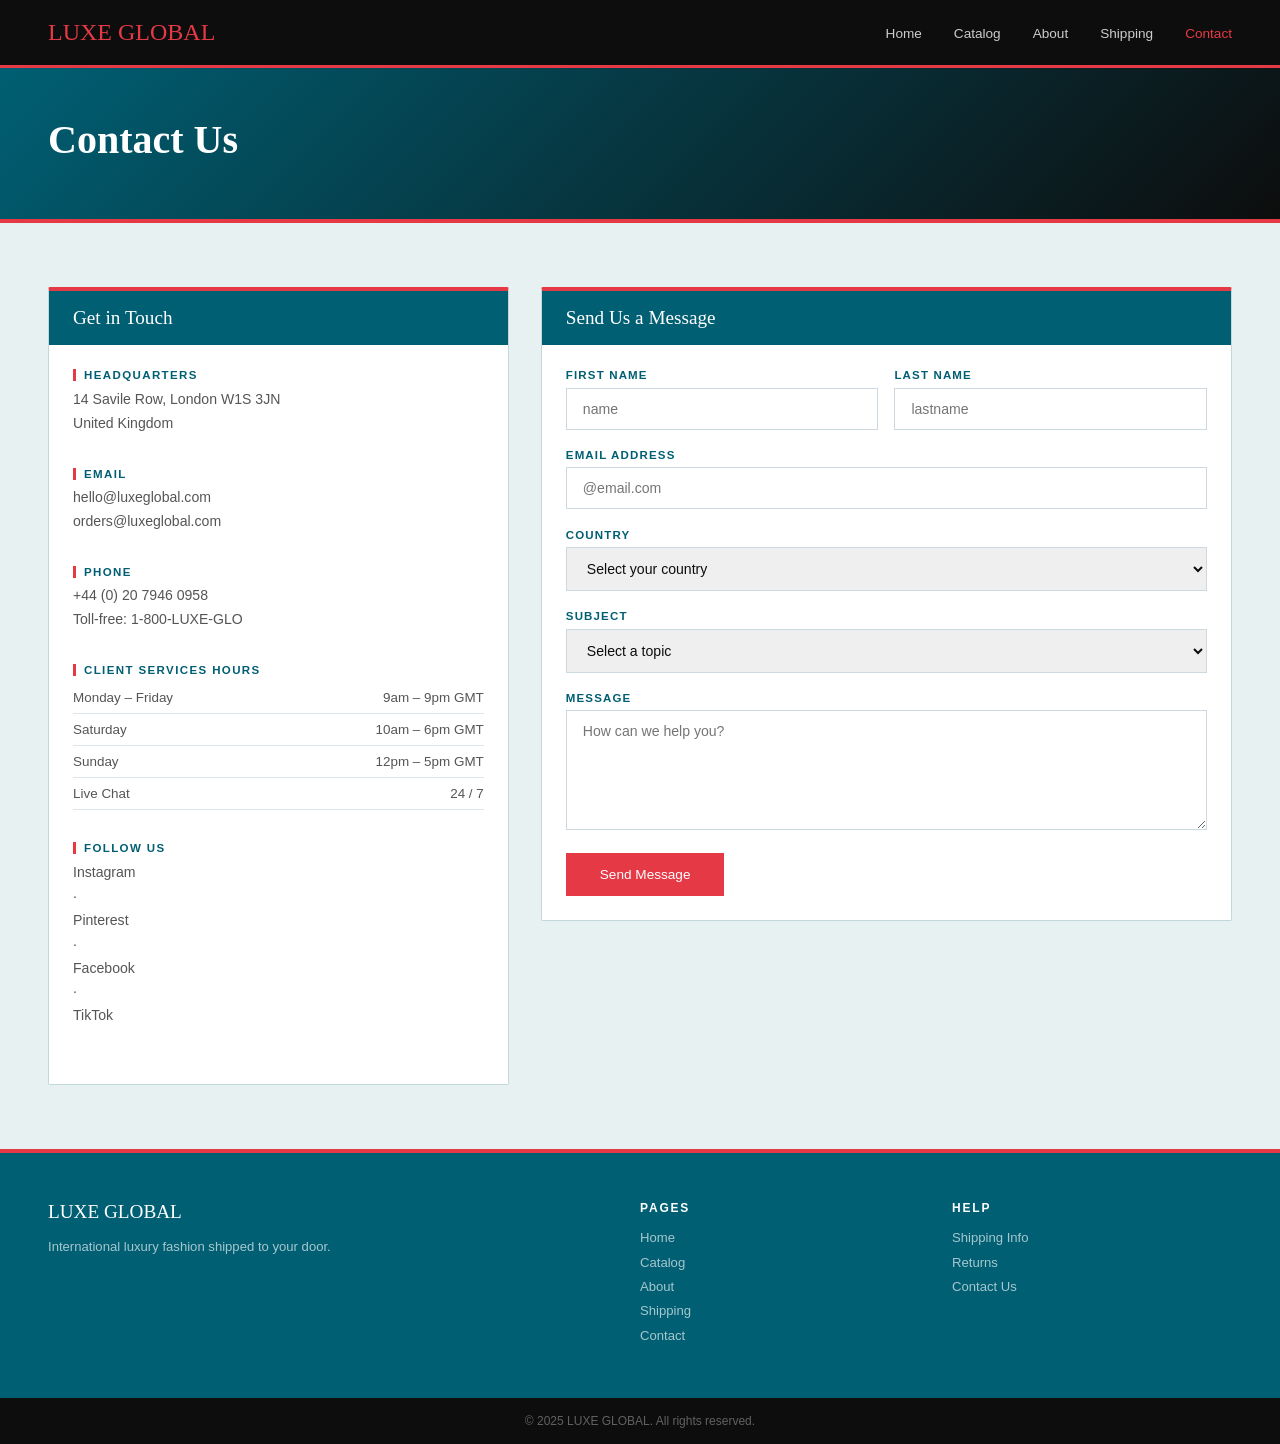
<file: Karabelo Sello/contact.html>
<!DOCTYPE html>
<html lang="en">
<head>
  <meta charset="UTF-8" />
  <meta name="viewport" content="width=device-width, initial-scale=1.0" />
  <title>Contact – LUXE GLOBAL</title>
  <link rel="stylesheet" href="style.css" />
</head>
<body>

<nav>
  <a class="logo" href="index.html">LUXE GLOBAL</a>
  <ul class="nav-links">
    <li><a href="index.html">Home</a></li>
    <li><a href="catalog.html">Catalog</a></li>
    <li><a href="about.html">About</a></li>
    <li><a href="shipping.html">Shipping</a></li>
    <li><a href="contact.html" class="active">Contact</a></li>
  </ul>
</nav>

<div class="page-header">
  <h1>Contact Us</h1>
</div>

<div class="section">
  <div class="contact-grid">

    <div class="info-card">
      <div class="info-card-header">Get in Touch</div>
      <div class="info-card-body">
        <div class="info-block">
          <h4>Headquarters</h4>
          <p>14 Savile Row, London W1S 3JN<br>United Kingdom</p>
        </div>
        <div class="info-block">
          <h4>Email</h4>
          <a href="mailto:hello@luxeglobal.com">hello@luxeglobal.com</a>
          <a href="mailto:orders@luxeglobal.com">orders@luxeglobal.com</a>
        </div>
        <div class="info-block">
          <h4>Phone</h4>
          <p>+44 (0) 20 7946 0958<br>Toll-free: 1-800-LUXE-GLO</p>
        </div>
        <div class="info-block">
          <h4>Client Services Hours</h4>
          <ul class="hours-list">
            <li><span>Monday – Friday</span><span>9am – 9pm GMT</span></li>
            <li><span>Saturday</span><span>10am – 6pm GMT</span></li>
            <li><span>Sunday</span><span>12pm – 5pm GMT</span></li>
            <li><span>Live Chat</span><span>24 / 7</span></li>
          </ul>
        </div>
        <div class="info-block">
          <h4>Follow Us</h4>
          <p>
            <a href="#">Instagram</a> ·
            <a href="#">Pinterest</a> ·
            <a href="#">Facebook</a> ·
            <a href="#">TikTok</a>
          </p>
        </div>
      </div>
    </div>

    <div class="info-card">
      <div class="info-card-header">Send Us a Message</div>
      <div class="info-card-body">
        <div class="form-row">
          <div class="form-group">
            <label for="fname">First Name</label>
            <input type="text" id="fname" placeholder="name" />
          </div>
          <div class="form-group">
            <label for="lname">Last Name</label>
            <input type="text" id="lname" placeholder="lastname" />
          </div>
        </div>
        <div class="form-group">
          <label for="email">Email Address</label>
          <input type="email" id="email" placeholder="@email.com" />
        </div>
        <div class="form-group">
          <label for="country">Country</label>
          <select id="country">
            <option>Select your country</option>
            <option>Lesotho</option>
            <option>South Africa</option>
            <option>United Kingdom</option>
            <option>United States</option>
            <option>France</option>
            <option>Italy</option>
            <option>Germany</option>
            <option>Japan</option>
            <option>UAE</option>
            <option>Nigeria</option>
            <option>Kenya</option>
            <option>Other</option>
          </select>
        </div>
        <div class="form-group">
          <label for="subject">Subject</label>
          <select id="subject">
            <option>Select a topic</option>
            <option>Order Enquiry</option>
            <option>Returns & Refunds</option>
            <option>Shipping & Tracking</option>
            <option>Product Information</option>
            <option>Partnership / Press</option>
            <option>Other</option>
          </select>
        </div>
        <div class="form-group">
          <label for="message">Message</label>
          <textarea id="message" placeholder="How can we help you?"></textarea>
        </div>
        <button class="btn" onclick="submitForm()">Send Message</button>
        <div class="success" id="successMsg">✓ Message sent! We'll respond within 24 hours.</div>
      </div>
    </div>

  </div>
</div>

<footer>
  <div>
    <a class="logo" href="index.html">LUXE GLOBAL</a>
    <p>International luxury fashion shipped to your door.</p>
  </div>
  <div>
    <h5>Pages</h5>
    <ul>
      <li><a href="index.html">Home</a></li>
      <li><a href="catalog.html">Catalog</a></li>
      <li><a href="about.html">About</a></li>
      <li><a href="shipping.html">Shipping</a></li>
      <li><a href="contact.html">Contact</a></li>
    </ul>
  </div>
  <div>
    <h5>Help</h5>
    <ul>
      <li><a href="shipping.html">Shipping Info</a></li>
      <li><a href="shipping.html">Returns</a></li>
      <li><a href="contact.html">Contact Us</a></li>
    </ul>
  </div>
</footer>
<div class="footer-bottom">© 2025 LUXE GLOBAL. All rights reserved.</div>

<script>
  function submitForm() {
    const email = document.getElementById('email').value;
    const message = document.getElementById('message').value;
    if (!email || !message) { alert('Please fill in your email and message.'); return; }
    document.getElementById('successMsg').style.display = 'block';
    document.getElementById('fname').value = '';
    document.getElementById('lname').value = '';
    document.getElementById('email').value = '';
    document.getElementById('message').value = '';
  }
</script>
</body>
</html>
</file>
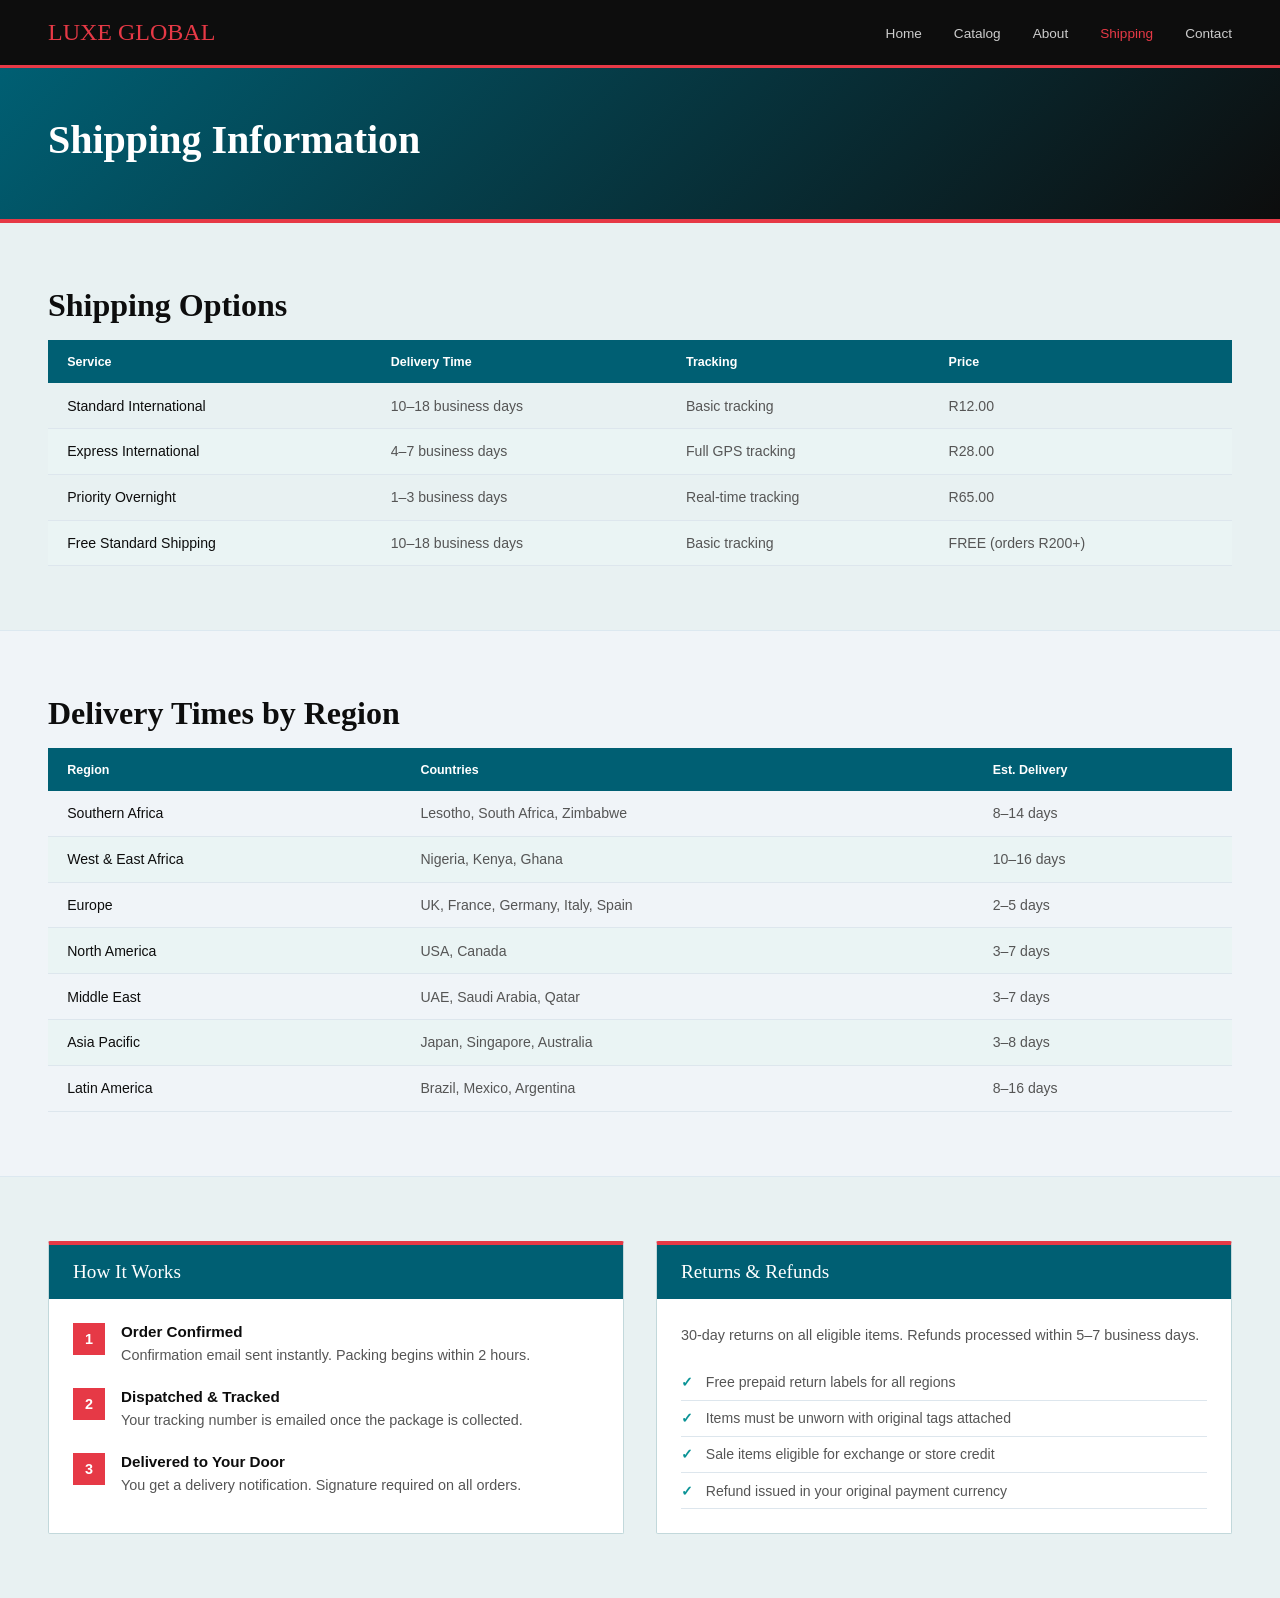
<file: Karabelo Sello/shipping.html>
<!DOCTYPE html>
<html lang="en">
<head>
  <meta charset="UTF-8" />
  <meta name="viewport" content="width=device-width, initial-scale=1.0" />
  <title>Shipping – LUXE GLOBAL</title>
  <link rel="stylesheet" href="style.css" />
</head>
<body>

<nav>
  <a class="logo" href="index.html">LUXE GLOBAL</a>
  <ul class="nav-links">
    <li><a href="index.html">Home</a></li>
    <li><a href="catalog.html">Catalog</a></li>
    <li><a href="about.html">About</a></li>
    <li><a href="shipping.html" class="active">Shipping</a></li>
    <li><a href="contact.html">Contact</a></li>
  </ul>
</nav>

<div class="page-header">
  <h1>Shipping Information</h1>
</div>

<div class="section">
  <h2>Shipping Options</h2>
  <div class="table-wrap">
    <table>
      <thead>
        <tr>
          <th>Service</th>
          <th>Delivery Time</th>
          <th>Tracking</th>
          <th>Price</th>
        </tr>
      </thead>
      <tbody>
        <tr>
          <td>Standard International</td>
          <td>10–18 business days</td>
          <td>Basic tracking</td>
          <td>R12.00</td>
        </tr>
        <tr>
          <td>Express International</td>
          <td>4–7 business days</td>
          <td>Full GPS tracking</td>
          <td>R28.00</td>
        </tr>
        <tr>
          <td>Priority Overnight</td>
          <td>1–3 business days</td>
          <td>Real-time tracking</td>
          <td>R65.00</td>
        </tr>
        <tr>
          <td>Free Standard Shipping</td>
          <td>10–18 business days</td>
          <td>Basic tracking</td>
          <td>FREE (orders R200+)</td>
        </tr>
      </tbody>
    </table>
  </div>
</div>

<div class="section section-alt">
  <h2>Delivery Times by Region</h2>
  <div class="table-wrap">
    <table>
      <thead>
        <tr><th>Region</th><th>Countries</th><th>Est. Delivery</th></tr>
      </thead>
      <tbody>
        <tr><td>Southern Africa</td><td>Lesotho, South Africa, Zimbabwe</td><td>8–14 days</td></tr>
        <tr><td>West & East Africa</td><td>Nigeria, Kenya, Ghana</td><td>10–16 days</td></tr>
        <tr><td>Europe</td><td>UK, France, Germany, Italy, Spain</td><td>2–5 days</td></tr>
        <tr><td>North America</td><td>USA, Canada</td><td>3–7 days</td></tr>
        <tr><td>Middle East</td><td>UAE, Saudi Arabia, Qatar</td><td>3–7 days</td></tr>
        <tr><td>Asia Pacific</td><td>Japan, Singapore, Australia</td><td>3–8 days</td></tr>
        <tr><td>Latin America</td><td>Brazil, Mexico, Argentina</td><td>8–16 days</td></tr>
      </tbody>
    </table>
  </div>
</div>

<div class="section">
  <div class="info-cards">

    <div class="info-card">
      <div class="info-card-header">How It Works</div>
      <div class="info-card-body">
        <div class="info-step">
          <span class="info-step-num">1</span>
          <div>
            <h4>Order Confirmed</h4>
            <p>Confirmation email sent instantly. Packing begins within 2 hours.</p>
          </div>
        </div>
        <div class="info-step">
          <span class="info-step-num">2</span>
          <div>
            <h4>Dispatched & Tracked</h4>
            <p>Your tracking number is emailed once the package is collected.</p>
          </div>
        </div>
        <div class="info-step">
          <span class="info-step-num">3</span>
          <div>
            <h4>Delivered to Your Door</h4>
            <p>You get a delivery notification. Signature required on all orders.</p>
          </div>
        </div>
      </div>
    </div>

    <div class="info-card">
      <div class="info-card-header">Returns & Refunds</div>
      <div class="info-card-body">
        <p class="info-card-intro">30-day returns on all eligible items. Refunds processed within 5–7 business days.</p>
        <ul class="returns-list">
          <li>Free prepaid return labels for all regions</li>
          <li>Items must be unworn with original tags attached</li>
          <li>Sale items eligible for exchange or store credit</li>
          <li>Refund issued in your original payment currency</li>
        </ul>
      </div>
    </div>

  </div>
</div>

</body>
</html>
</file>
<file: Karabelo Sello/style.css>
*, *::before, *::after { box-sizing: border-box; margin: 0; padding: 0; }

:root {
  --black: #0d0d0d;
  --white: #fff;
  --accent: #e63946;
  --accent-dark: #b52b36;
  --teal: #0a9396;
  --teal-dark: #005f73;
  --gray: #555;
  --light: #f0f4f8;
  --fd: 'Playfair Display', serif;
  --fb: 'Inter', sans-serif;
}

html { scroll-behavior: smooth; }
body { font-family: var(--fb); color: var(--black); background: #e8f1f2; }

nav {
  background: var(--black);
  border-bottom: 3px solid var(--accent);
  display: flex;
  justify-content: space-between;
  align-items: center;
  padding: 1.2rem 3rem;
  position: sticky;
  top: 0;
  z-index: 99;
}
.logo { color: var(--accent); font-family: var(--fd); font-size: 1.5rem; text-decoration: none; }
.nav-links { list-style: none; display: flex; gap: 2rem; }
.nav-links a { color: #ccc; text-decoration: none; font-size: 0.85rem; transition: color 0.2s; }
.nav-links a:hover, .nav-links a.active { color: var(--accent); }

.page-header {
  background: linear-gradient(135deg, var(--teal-dark), var(--black));
  border-bottom: 4px solid var(--accent);
  padding: 3rem;
  color: var(--white);
}
.page-header h1 { font-family: var(--fd); font-size: 2.5rem; margin-bottom: 0.5rem; }
.page-header p { color: rgba(255,255,255,0.75); font-size: 0.9rem; }


.section { padding: 4rem 3rem; }
.section-alt { background: var(--light); border-top: 1px solid #dce8f0; border-bottom: 1px solid #dce8f0; }
h2 { font-family: var(--fd); font-size: 2rem; margin-bottom: 1rem; }
p, .sub { font-size: 0.9rem; color: var(--gray); line-height: 1.8; }
.sub { margin-bottom: 1.5rem; }

.btn {
  display: inline-block;
  padding: 0.75rem 2rem;
  background: var(--accent);
  color: var(--white);
  font-family: var(--fb);
  font-size: 0.85rem;
  font-weight: 500;
  text-decoration: none;
  border: 2px solid transparent;
  cursor: pointer;
  transition: background 0.2s;
}
.btn:hover { background: var(--accent-dark); }
.btn-outline { background: transparent; border-color: var(--white); color: var(--white); margin-left: 0.8rem; }
.btn-outline:hover { background: var(--white); color: var(--black); }

.hero {
  background: url('https://images.unsplash.com/photo-1558618666-fcd25c85cd64?w=1600&q=80') center/cover;
  height: 70vh;
  display: flex;
  align-items: flex-end;
  position: relative;
}
.hero::after { content: ''; position: absolute; inset: 0; background: linear-gradient(to top, rgba(0,50,60,0.88), rgba(0,0,0,0.2)); }
.hero-content { position: relative; z-index: 1; padding: 3rem; color: var(--white); }
.hero-content h1 { font-family: var(--fd); font-size: 3rem; line-height: 1.1; margin-bottom: 0.8rem; color: var(--white); }
.hero-content p { opacity: 0.85; margin-bottom: 1.5rem; max-width: 420px; color: var(--white); }


.product-grid   { display: grid; grid-template-columns: repeat(4, 1fr); gap: 1.5rem; }
.product-grid-3 { display: grid; grid-template-columns: repeat(3, 1fr); gap: 1.5rem; }

.card { background: var(--white); border: 1px solid #c2d8db; transition: transform 0.2s, box-shadow 0.2s; }
.card:hover { transform: translateY(-4px); box-shadow: 0 8px 24px rgba(10,147,150,0.18); }
.card img { width: 100%; height: 240px; object-fit: cover; display: block; }
.card-body { padding: 1rem; border-top: 3px solid var(--teal); }
.card-body .brand { font-size: 0.7rem; color: var(--gray); text-transform: uppercase; letter-spacing: 0.1em; }
.card-body h4 { font-size: 0.95rem; margin: 0.3rem 0; color: var(--black); }
.card-bottom { display: flex; justify-content: space-between; align-items: center; }
.price { font-weight: 700; color: var(--accent); }
.old-price { font-size: 0.8rem; color: var(--gray); text-decoration: line-through; }
.badge { background: var(--teal); color: var(--white); font-size: 0.65rem; padding: 0.2rem 0.5rem; font-weight: 600; }
.badge-sale { background: var(--accent); }


.table-wrap { overflow-x: auto; }
table { width: 100%; border-collapse: collapse; font-size: 0.88rem; }
thead th { background: var(--teal-dark); color: var(--white); padding: 0.9rem 1.2rem; text-align: left; font-size: 0.78rem; font-weight: 600; }
tbody tr { border-bottom: 1px solid #dde6ed; }
tbody tr:nth-child(even) { background: #eaf4f4; }
tbody tr:hover { background: #d0eaea; }
tbody td { padding: 0.9rem 1.2rem; color: var(--gray); }
tbody td:first-child { color: var(--black); font-weight: 500; }

.stats-grid { display: grid; grid-template-columns: repeat(4,1fr); gap: 1.5rem; margin-top: 1.5rem; }
.stat { text-align: center; padding: 2rem 1rem; background: var(--teal-dark); border-bottom: 4px solid var(--accent); }
.stat-num { font-family: var(--fd); font-size: 2.2rem; color: var(--white); display: block; }
.stat-label { font-size: 0.78rem; color: rgba(255,255,255,0.7); text-transform: uppercase; letter-spacing: 0.1em; margin-top: 0.4rem; display: block; }

.team-grid { display: grid; grid-template-columns: repeat(3,1fr); gap: 1.5rem; margin-top: 1.5rem; }
.team-card { text-align: center; }
.team-card img { width: 100%; height: 260px; object-fit: cover; object-position: top; display: block; margin-bottom: 1rem; border-bottom: 4px solid var(--teal); }
.team-card h4 { font-family: var(--fd); font-size: 1.1rem; margin-bottom: 0.2rem; }
.team-card .role { font-size: 0.75rem; color: var(--accent); text-transform: uppercase; letter-spacing: 0.1em; margin-bottom: 0.5rem; display: block; }

.markets-list { columns: 3; list-style: none; margin-top: 1.5rem; }
.markets-list li { padding: 0.5rem 0; border-bottom: 1px solid #dde6ed; font-size: 0.85rem; color: var(--gray); break-inside: avoid; }

.brands-list { list-style: none; display: flex; gap: 1rem; flex-wrap: wrap; margin-top: 1.5rem; }
.brands-list li { padding: 0.6rem 1.2rem; border: 2px solid var(--teal); font-size: 0.82rem; color: var(--teal-dark); font-weight: 500; transition: background 0.2s, color 0.2s; cursor: default; }
.brands-list li:hover { background: var(--teal); color: var(--white); }

.returns-list, .steps { list-style: none; margin-top: 1rem; }
.returns-list li { padding: 0.6rem 0; border-bottom: 1px solid #dde6ed; font-size: 0.88rem; color: var(--gray); display: flex; gap: 0.8rem; }
.returns-list li::before { content: '✓'; color: var(--teal); font-weight: 700; }

.steps { counter-reset: step; }
.steps li { counter-increment: step; display: grid; grid-template-columns: 48px 1fr; gap: 1.2rem; align-items: start; padding: 1.2rem 0; border-bottom: 1px solid #dde6ed; }
.steps li::before { content: counter(step); background: var(--accent); color: var(--white); width: 40px; height: 40px; display: flex; align-items: center; justify-content: center; font-weight: 700; flex-shrink: 0; }
.steps li h4 { font-size: 0.95rem; margin-bottom: 0.3rem; color: var(--black); }

.video-wrap {
  width: 100%;
}

.video-wrap iframe {
  width: 100%;
  height: 400px;
  display: block;
  border: none;
}

.video-card { 
  max-width: 720px; 
  margin: 0 auto; 
  background: var(--white); 
  border: 1px solid #c2d8db; 
  border-top: 4px solid var(--accent); 
}

.video-card-body { 
  padding: 1.2rem; 
  display: flex; 
  justify-content: center; 
}

.yt-thumb { position: relative; display: block; }
.yt-thumb img { width: 100%; display: block; }
.yt-play {
  position: absolute; top: 50%; left: 50%; transform: translate(-50%, -50%);
  background: var(--accent); color: var(--white);
  width: 64px; height: 64px; border-radius: 50%;
  display: flex; align-items: center; justify-content: center;
  font-size: 1.5rem; padding-left: 4px;
  transition: background 0.2s;
}
.yt-thumb:hover .yt-play { background: var(--accent-dark); }

.story-grid { display: grid; grid-template-columns: 1fr 1fr; gap: 3rem; align-items: center; }
.story-grid img { width: 100%; height: 380px; object-fit: cover; border-left: 5px solid var(--accent); }
.story-text p { margin-bottom: 1rem; }

.contact-grid { display: grid; grid-template-columns: 1fr 1.5fr; gap: 2rem; align-items: start; }
.info-block { margin-bottom: 2rem; }
.info-block h4 { font-size: 0.72rem; font-weight: 700; text-transform: uppercase; letter-spacing: 0.12em; color: var(--teal-dark); border-left: 3px solid var(--accent); padding-left: 0.5rem; margin-bottom: 0.4rem; }
.info-block p, .info-block a { font-size: 0.88rem; color: var(--gray); line-height: 1.7; text-decoration: none; display: block; }
.info-block a:hover { color: var(--accent); }
.hours-list { list-style: none; }
.hours-list li { display: flex; justify-content: space-between; padding: 0.5rem 0; border-bottom: 1px solid #dde6ed; font-size: 0.84rem; color: var(--gray); }

.form-row { display: grid; grid-template-columns: 1fr 1fr; gap: 1rem; }
.form-group { margin-bottom: 1.2rem; }
.form-group label { display: block; font-size: 0.72rem; font-weight: 600; text-transform: uppercase; letter-spacing: 0.1em; color: var(--teal-dark); margin-bottom: 0.4rem; }
.form-group input, .form-group select, .form-group textarea { width: 100%; padding: 0.75rem 1rem; border: 1px solid #ccd9e0; font-family: var(--fb); font-size: 0.88rem; color: var(--black); outline: none; transition: border-color 0.2s, box-shadow 0.2s; }
.form-group input:focus, .form-group select:focus, .form-group textarea:focus { border-color: var(--teal); box-shadow: 0 0 0 3px rgba(10,147,150,0.15); }
.form-group textarea { resize: vertical; min-height: 120px; }
.success { display: none; margin-top: 1rem; padding: 0.8rem 1rem; background: #e8f8f5; border: 1px solid var(--teal); color: var(--teal-dark); font-size: 0.85rem; }

.info-cards { display: grid; grid-template-columns: 1fr 1fr; gap: 2rem; }
.info-card { background: var(--white); border: 1px solid #c2d8db; border-top: 4px solid var(--accent); border-radius: 2px; overflow: hidden; }
.info-card-header { background: var(--teal-dark); color: var(--white); font-family: var(--fd); font-size: 1.2rem; padding: 1rem 1.5rem; }
.info-card-body { padding: 1.5rem; }
.info-card-intro { margin-bottom: 1rem; }
.info-step { display: flex; gap: 1rem; align-items: flex-start; margin-bottom: 1.2rem; }
.info-step:last-child { margin-bottom: 0; }
.info-step-num { background: var(--accent); color: var(--white); font-weight: 700; min-width: 32px; height: 32px; display: flex; align-items: center; justify-content: center; flex-shrink: 0; font-size: 0.9rem; }
.info-step h4 { font-size: 0.95rem; margin-bottom: 0.2rem; color: var(--black); }

.faq-list { list-style: none; margin-top: 1rem; }
.faq-list li { padding: 1.2rem 0; border-bottom: 1px solid #dde6ed; }
.faq-list li h4 { font-size: 0.92rem; margin-bottom: 0.4rem; color: var(--teal-dark); }

footer { background: var(--teal-dark); border-top: 4px solid var(--accent); color: rgba(255,255,255,0.7); padding: 3rem; display: grid; grid-template-columns: 2fr 1fr 1fr; gap: 2rem; }
footer .logo { display: block; margin-bottom: 0.8rem; font-size: 1.2rem; color: var(--white); }
footer p { font-size: 0.82rem; line-height: 1.7; color: rgba(255,255,255,0.65); }
footer h5 { color: var(--white); font-size: 0.75rem; letter-spacing: 0.15em; text-transform: uppercase; margin-bottom: 0.8rem; }
footer ul { list-style: none; }
footer ul li { margin-bottom: 0.4rem; }
footer ul li a { color: rgba(255,255,255,0.65); text-decoration: none; font-size: 0.82rem; transition: color 0.2s; }
footer ul li a:hover { color: var(--accent); }
.footer-bottom { background: var(--black); color: rgba(255,255,255,0.35); text-align: center; padding: 1rem; font-size: 0.75rem; }

@media (max-width: 800px) {
  nav { padding: 1rem 1.5rem; }
  .nav-links { gap: 1rem; }
  .section, .page-header { padding: 2.5rem 1.5rem; }
  .hero-content h1 { font-size: 2rem; }
  .product-grid, .product-grid-3, .stats-grid { grid-template-columns: 1fr 1fr; }
  .team-grid, .story-grid, .contact-grid, .info-cards { grid-template-columns: 1fr; }
  .team-grid { max-width: 320px; }
  .markets-list { columns: 2; }
  .form-row { grid-template-columns: 1fr; }
  footer { grid-template-columns: 1fr; padding: 2rem 1.5rem; }
}
@media (max-width: 500px) {
  .product-grid, .product-grid-3 { grid-template-columns: 1fr; }
  .markets-list { columns: 1; }
  .nav-links { display: none; }
}

.cart-btn {
  background: var(--accent); color: var(--white); border: none;
  padding: 0.45rem 1rem; font-family: var(--fb); font-size: 0.82rem;
  cursor: pointer; display: flex; align-items: center; gap: 0.4rem; transition: background 0.2s;
}
.cart-btn:hover { background: var(--accent-dark); }
.cart-count {
  background: var(--white); color: var(--accent); font-weight: 700;
  font-size: 0.72rem; border-radius: 50%; width: 20px; height: 20px;
  display: inline-flex; align-items: center; justify-content: center;
}
.add-to-cart {
  margin-top: 0.8rem; width: 100%; padding: 0.6rem;
  background: var(--teal-dark); color: var(--white); border: none;
  font-family: var(--fb); font-size: 0.8rem; font-weight: 500;
  cursor: pointer; transition: background 0.2s;
}
.add-to-cart:hover { background: var(--teal); }
.add-to-cart.added { background: #2e7d32; }
.cart-overlay { display: none; position: fixed; inset: 0; background: rgba(0,0,0,0.45); z-index: 199; }
.cart-overlay.open { display: block; }
.cart-panel {
  position: fixed; top: 0; right: -420px; width: 380px; height: 100vh;
  background: var(--white); z-index: 200; display: flex; flex-direction: column;
  transition: right 0.3s ease; box-shadow: -4px 0 20px rgba(0,0,0,0.15);
}
.cart-panel.open { right: 0; }
.cart-header {
  background: var(--teal-dark); color: var(--white); padding: 1.2rem 1.5rem;
  display: flex; justify-content: space-between; align-items: center;
  border-bottom: 3px solid var(--accent);
}
.cart-header h3 { font-family: var(--fd); font-size: 1.2rem; }
.cart-close { background: none; border: none; color: var(--white); font-size: 1.5rem; cursor: pointer; }
.cart-items { flex: 1; overflow-y: auto; padding: 1rem 1.5rem; }
.cart-empty { text-align: center; color: var(--gray); padding: 3rem 1rem; font-size: 0.9rem; }
.cart-item {
  display: grid; grid-template-columns: 60px 1fr auto;
  gap: 0.8rem; align-items: center; padding: 0.8rem 0; border-bottom: 1px solid #dde6ed;
}
.cart-item img { width: 60px; height: 60px; object-fit: cover; }
.cart-item-name { font-size: 0.85rem; font-weight: 500; color: var(--black); }
.cart-item-price { font-size: 0.82rem; color: var(--accent); font-weight: 600; margin-top: 0.2rem; }
.cart-item-qty { display: flex; align-items: center; gap: 0.4rem; margin-top: 0.4rem; }
.qty-btn {
  width: 24px; height: 24px; background: var(--light); border: 1px solid #ccd9e0;
  font-size: 0.9rem; cursor: pointer; display: flex; align-items: center; justify-content: center;
}
.qty-btn:hover { background: var(--teal); color: var(--white); }
.qty-num { font-size: 0.82rem; font-weight: 600; min-width: 20px; text-align: center; }
.remove-btn { background: none; border: none; color: #c0392b; font-size: 1.1rem; cursor: pointer; }
.cart-footer { padding: 1.2rem 1.5rem; border-top: 2px solid #dde6ed; background: var(--light); }
.cart-total { display: flex; justify-content: space-between; font-size: 1rem; font-weight: 600; margin-bottom: 1rem; }
.cart-total span:last-child { color: var(--accent); }
.checkout-btn {
  width: 100%; padding: 0.85rem; background: var(--accent); color: var(--white);
  border: none; font-family: var(--fb); font-size: 0.9rem; font-weight: 600;
  cursor: pointer; transition: background 0.2s;
}
.checkout-btn:hover { background: var(--accent-dark); }
</file>
